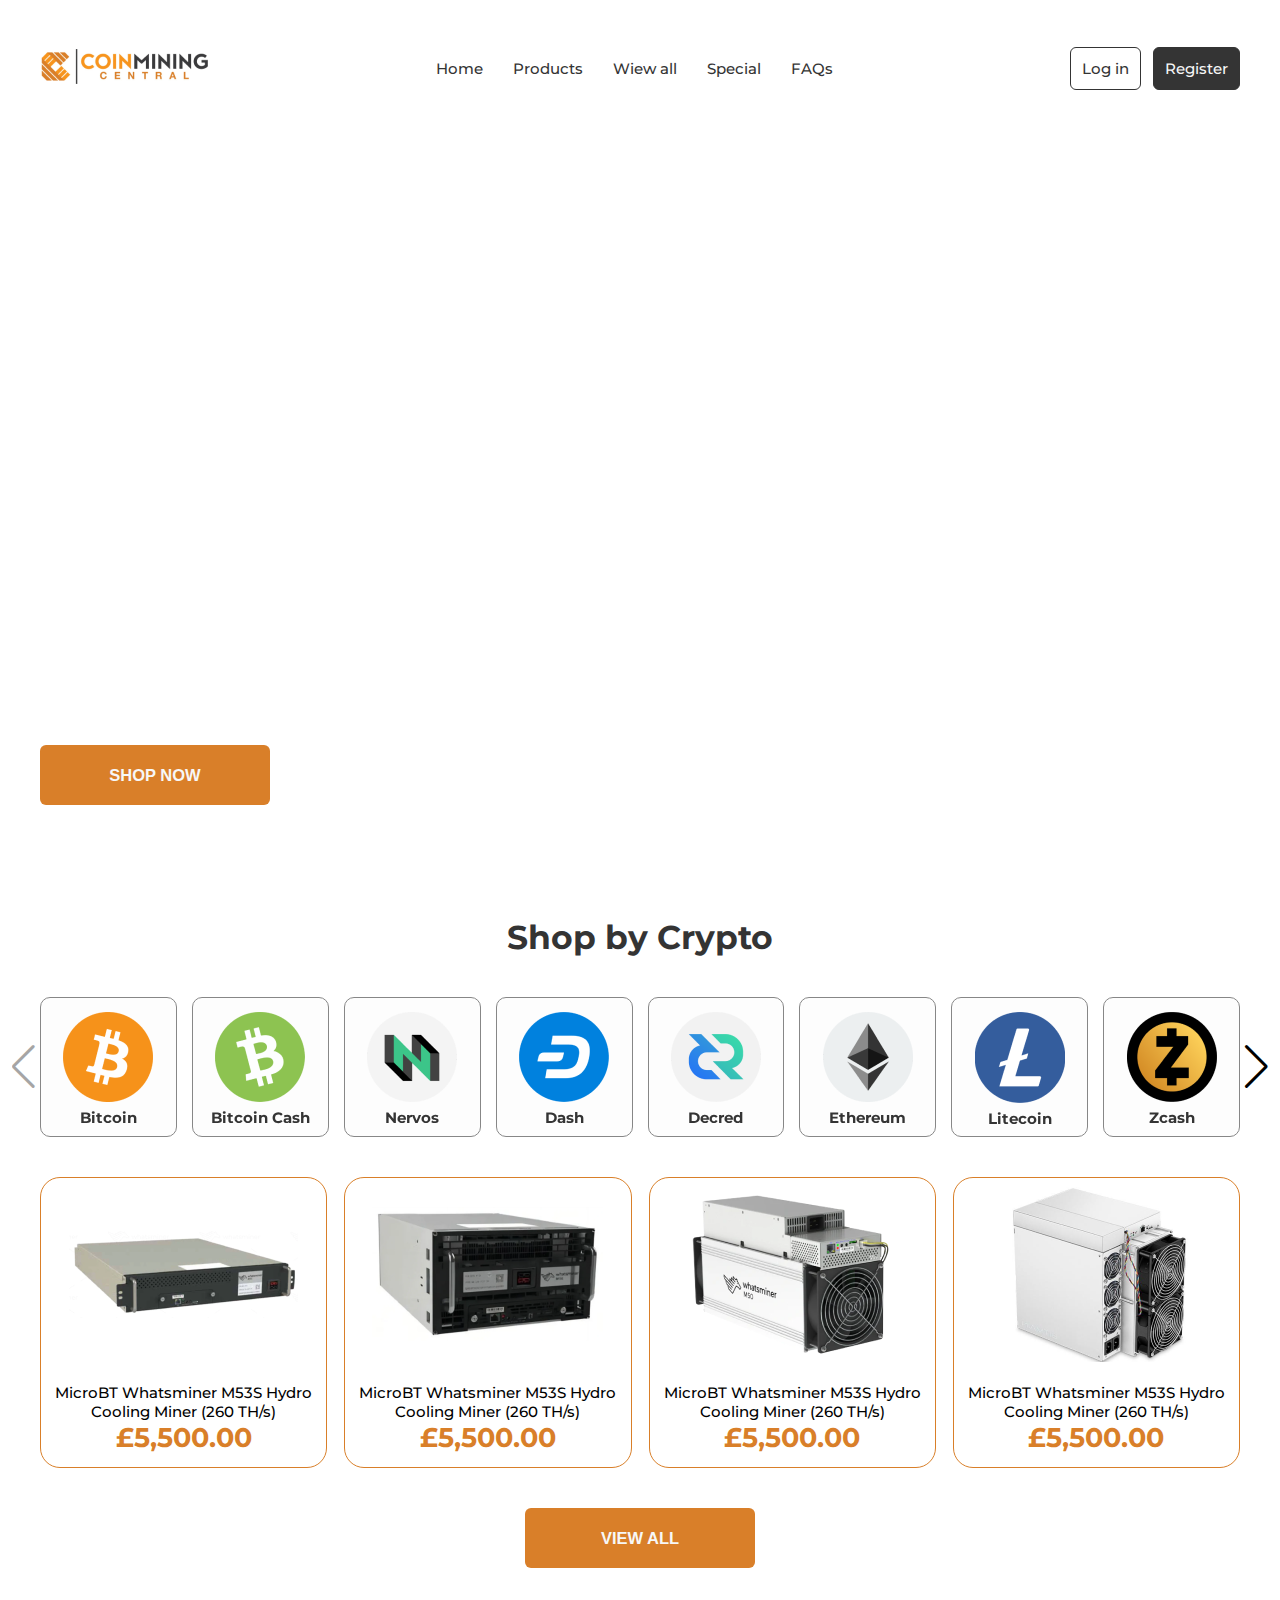
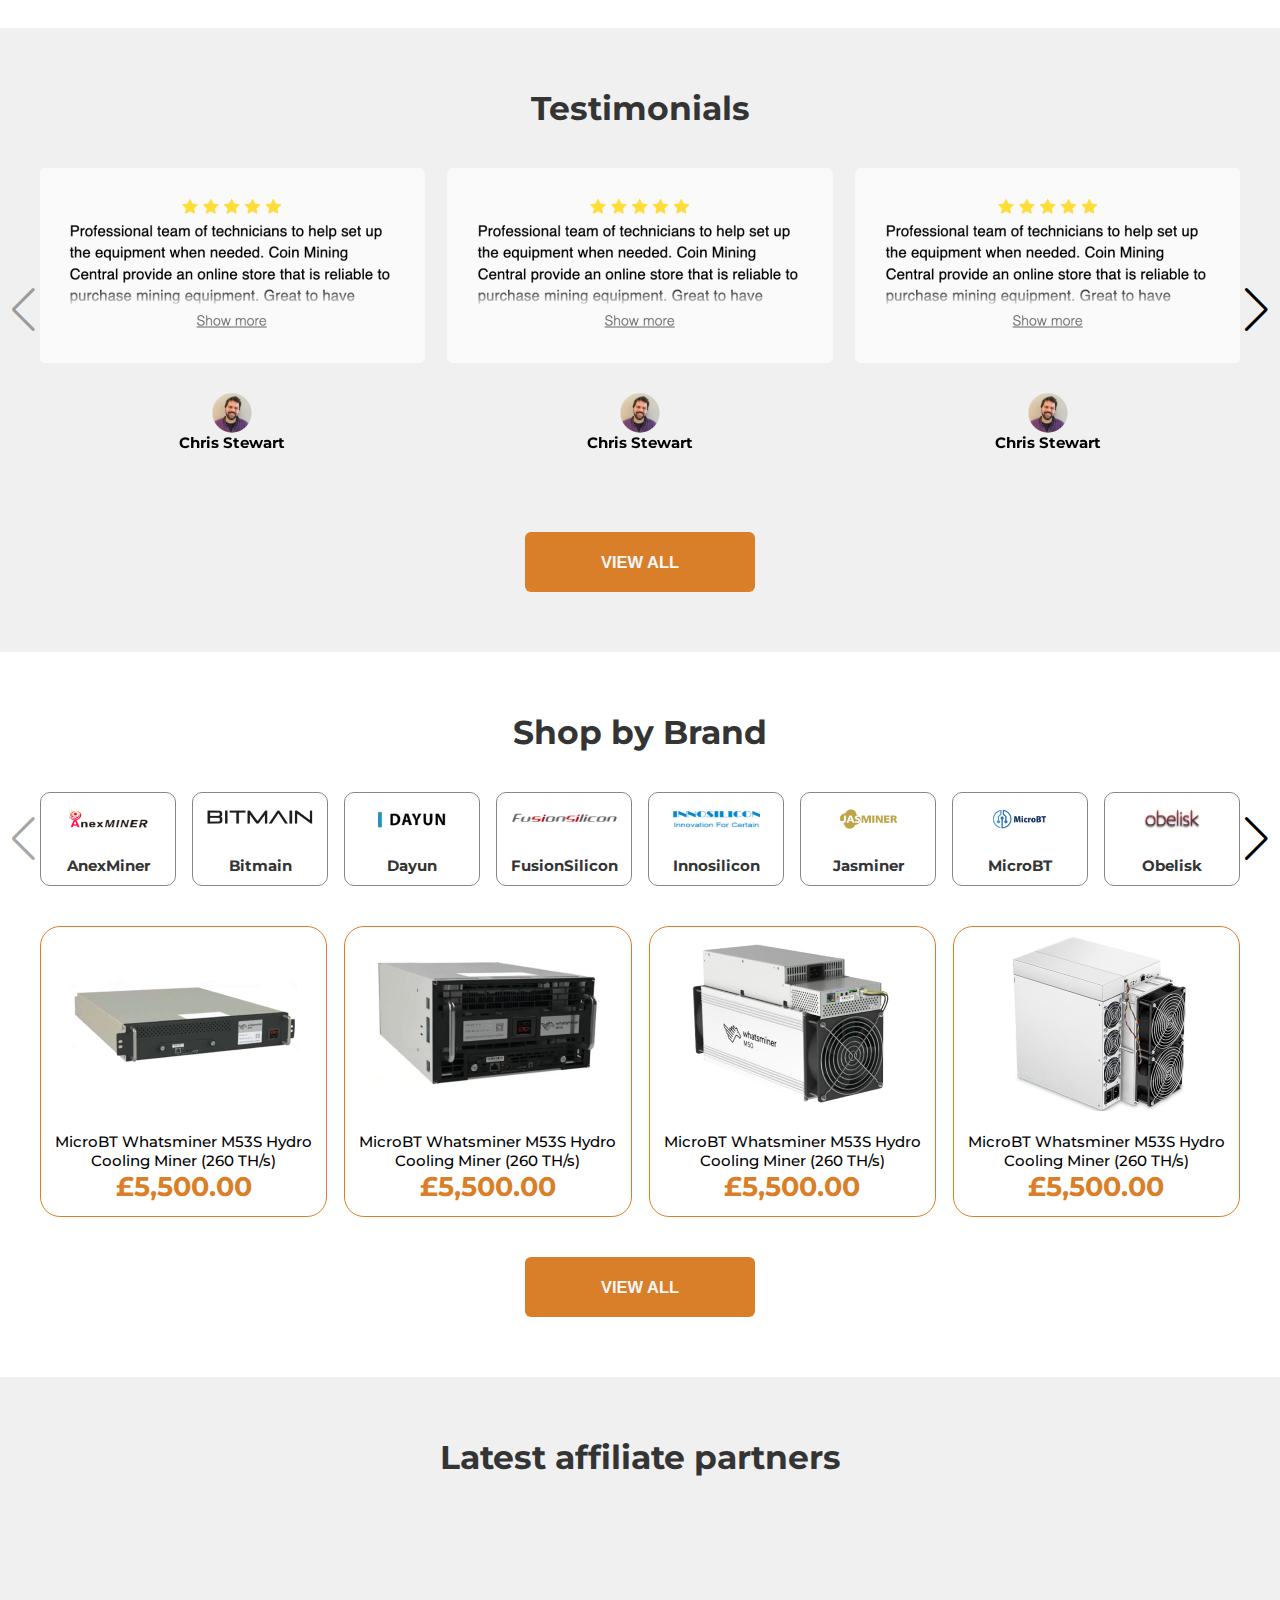
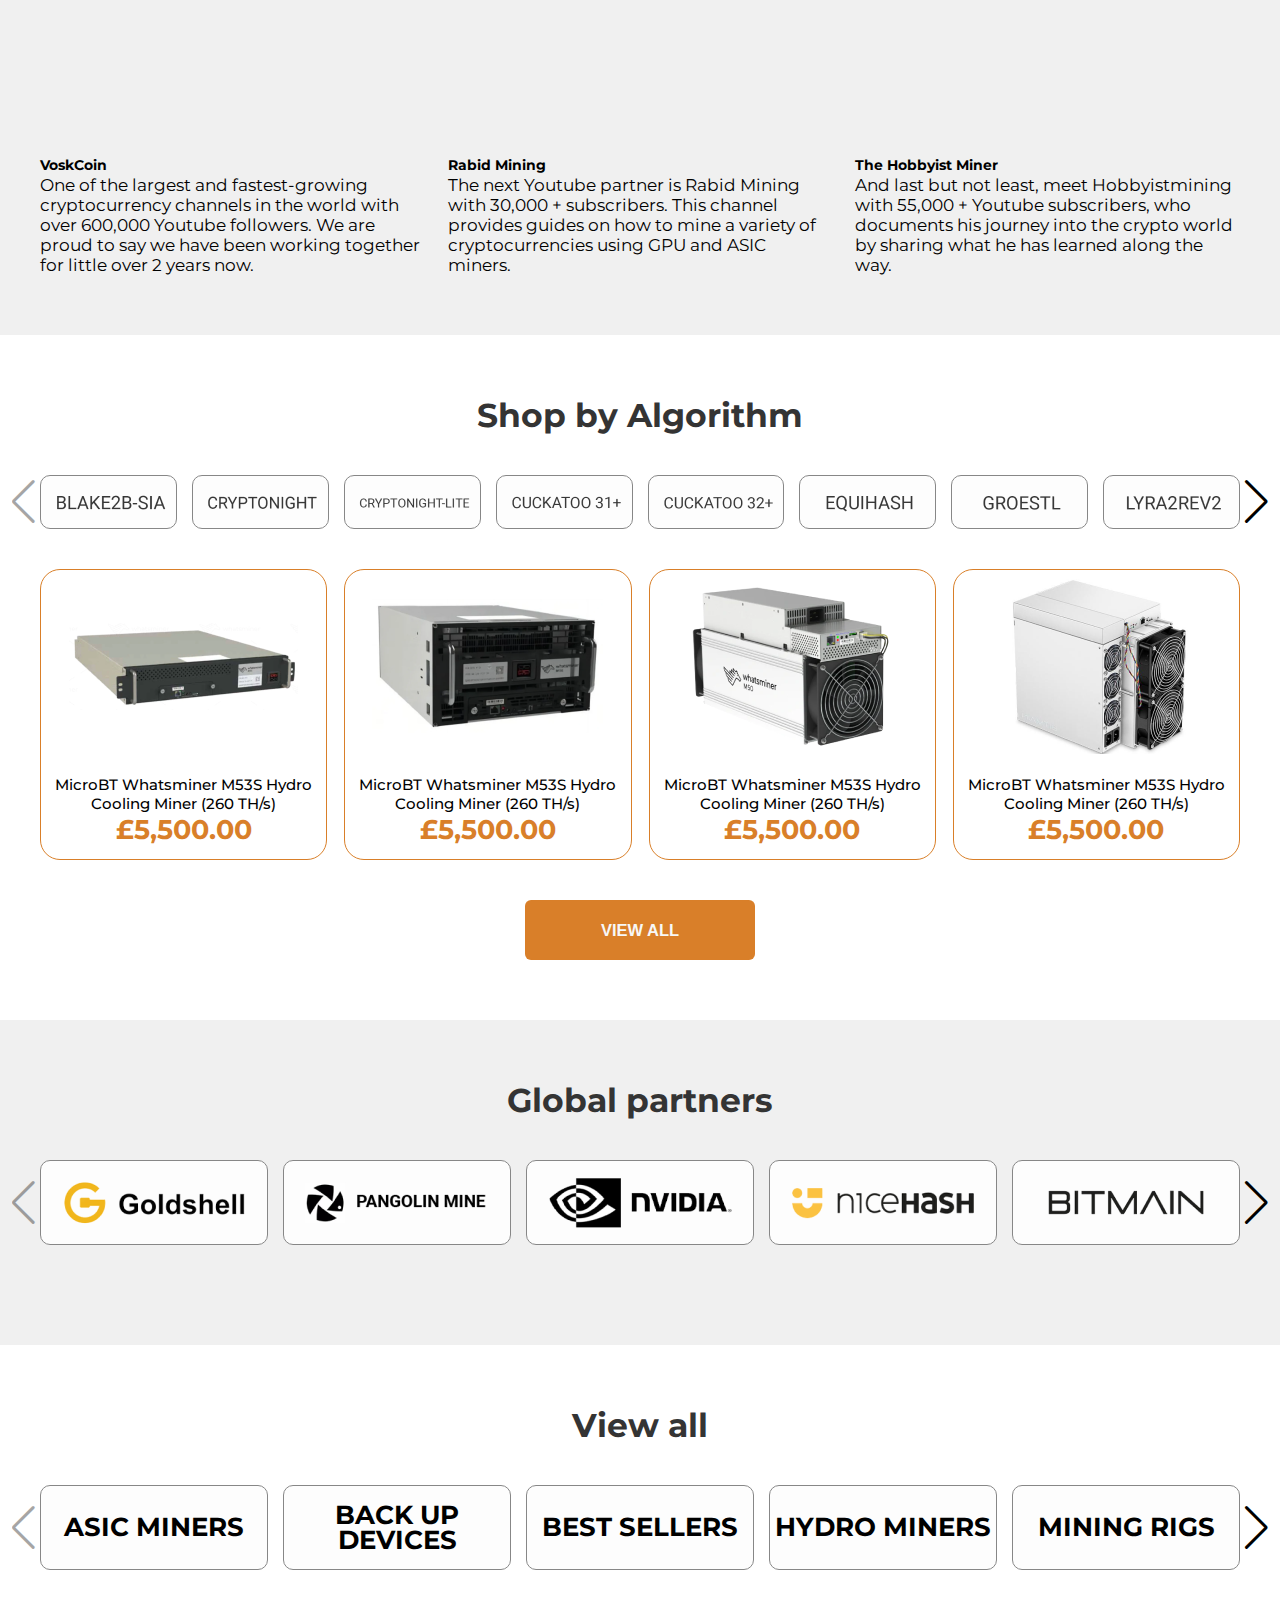
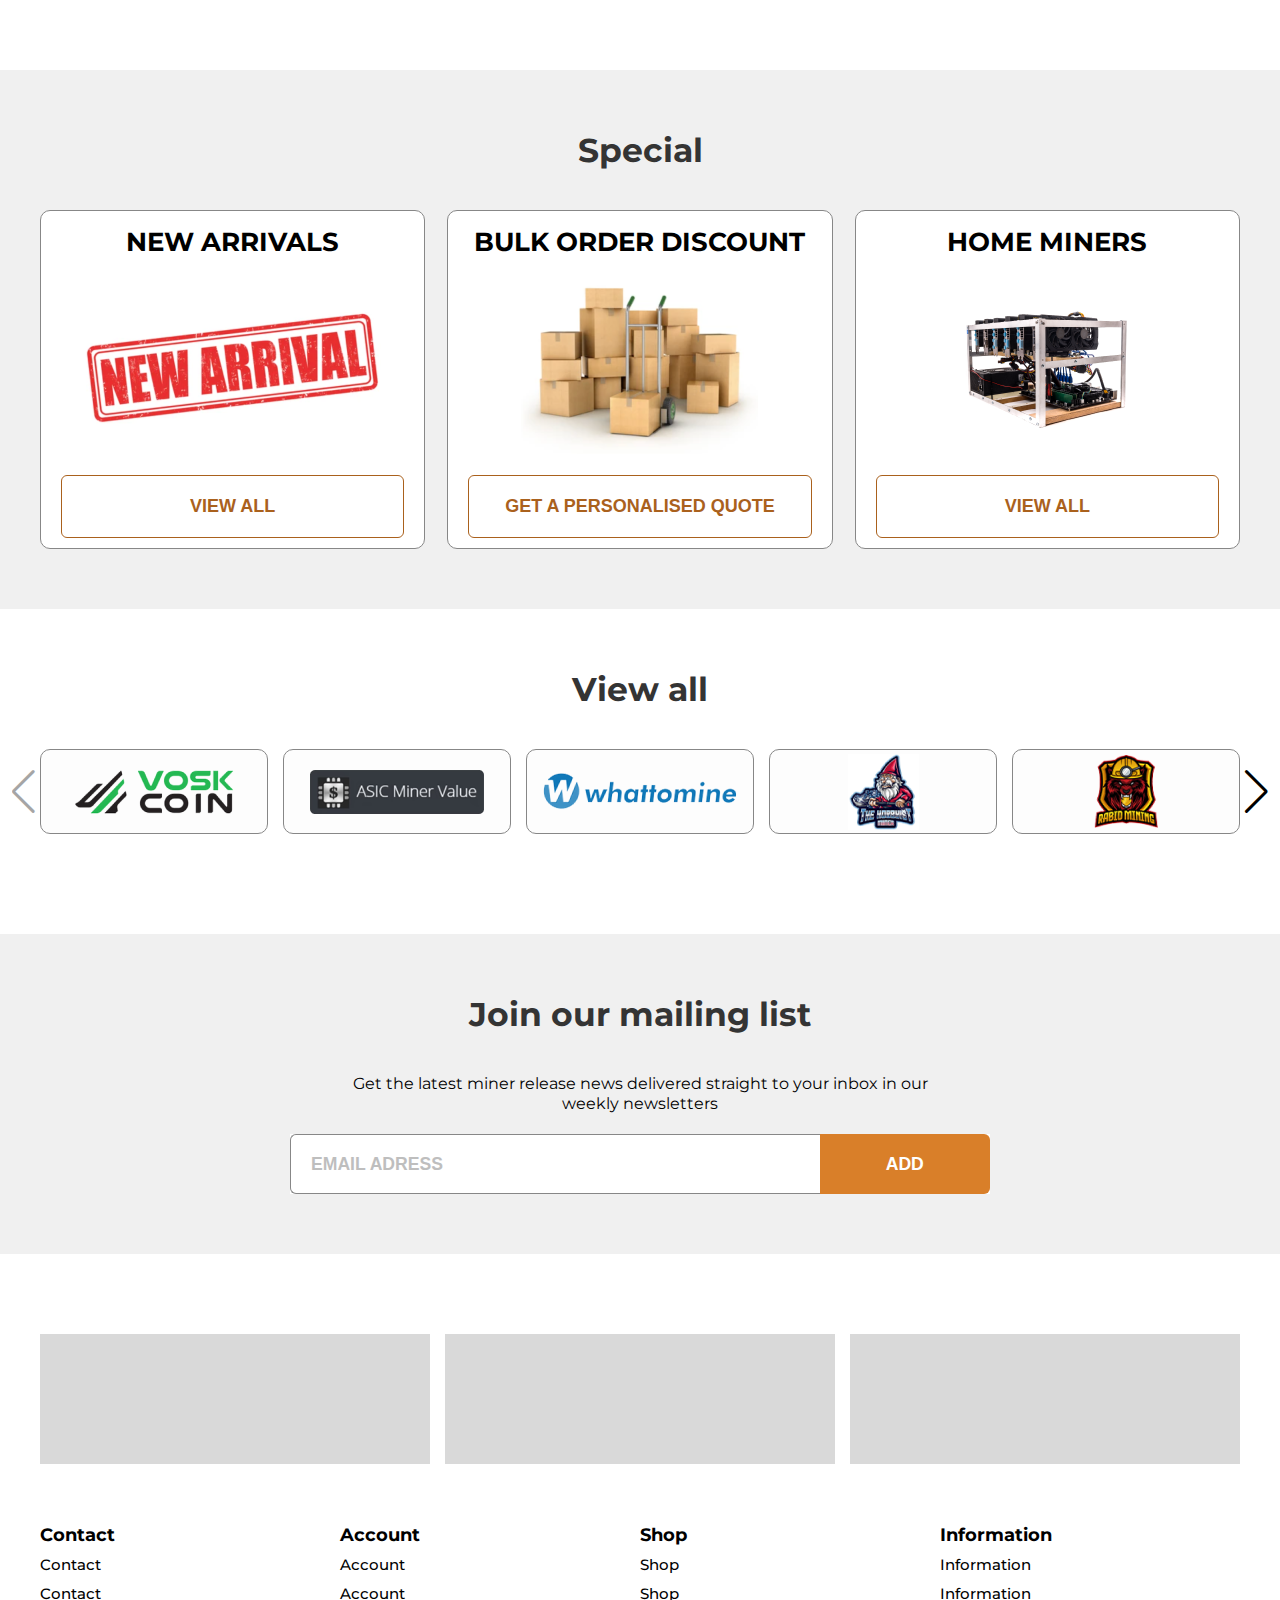
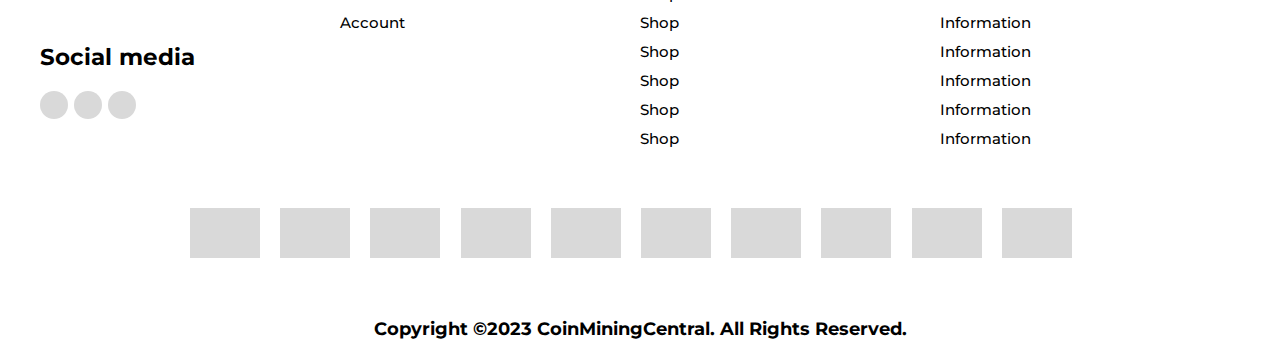
<file: index.html>
<!DOCTYPE html>
<html lang="en">
  <head>
    <meta charset="UTF-8" />
    <meta name="viewport" content="width=device-width, initial-scale=1.0" />
    <link rel="stylesheet" href="style.css" />
    <link rel="preconnect" href="https://fonts.googleapis.com" />
    <link rel="preconnect" href="https://fonts.gstatic.com" crossorigin />
    <link
      href="https://fonts.googleapis.com/css2?family=Montserrat:ital,wght@0,100;0,200;0,300;0,400;0,500;0,600;0,700;0,800;0,900;1,100;1,200;1,300;1,400;1,500;1,600;1,700;1,800;1,900&display=swap"
      rel="stylesheet"
    />

    <link
      rel="stylesheet"
      href="https://cdn.jsdelivr.net/npm/swiper@11/swiper-bundle.min.css"
    />

    <title>CRips</title>
  </head>
  <body>
    <header class="container-lg header">
      <nav class="navigation">
        <div class="nav-logo">
          <img src="image/logo-cmc 1.png" alt="" />
        </div>
        <ul class="nav-list">
          <li class="nav-item">
            <a href="" class="nav-link">Home</a>
          </li>
          <li class="nav-item">
            <a href="" class="nav-link">Products</a>
          </li>
          <li class="nav-item">
            <a href="" class="nav-link">Wiew all</a>
          </li>
          <li class="nav-item">
            <a href="" class="nav-link">Special</a>
          </li>
          <li class="nav-item">
            <a href="" class="nav-link">FAQs</a>
          </li>
        </ul>

        <div class="nav-buttons">
          <div class="nav-icon"></div>
          <a href="#" type="button" class="login-button">Log in</a>
          <a href="#" class="register-button">Register</a>
        </div>
      </nav>

      <button class="btn" type="button">SHOP NOW</button>
    </header>

    <section class="Crypto section">
      <h2 class="shop-heading">Shop by Crypto</h2>
      <div class="container-box">
        <div class="swiper Coin-slide" id="Swiper-coin">
          <div class="swiper-wrapper">
            <div class="swiper-slide box-border coin-card">
              <!-- 1 -->
              <figure>
                <img src="image/Bitcoin.png" alt="" />
                <figcaption>
                  <h4>Bitcoin</h4>
                </figcaption>
              </figure>
            </div>
            <!-- 2 -->
            <div class="swiper-slide coin-card box-border">
              <figure>
                <img src="image/BitcoinCash.png" alt="" />
                <figcaption>
                  <h4>Bitcoin Cash</h4>
                </figcaption>
              </figure>
            </div>
            <!-- 3  -->
            <div class="swiper-slide coin-card box-border">
              <figure>
                <img src="image/CKB.png" alt="" />
                <figcaption>
                  <h4>Nervos</h4>
                </figcaption>
              </figure>
            </div>
            <!-- 4 -->
            <div class="swiper-slide coin-card box-border">
              <figure>
                <img src="image/Dash.png" alt="" />
                <figcaption>
                  <h4>Dash</h4>
                </figcaption>
              </figure>
            </div>
            <!-- 5 -->
            <div class="swiper-slide coin-card box-border">
              <figure>
                <img src="image/Decred.png" alt="" />
                <figcaption>
                  <h4>Decred</h4>
                </figcaption>
              </figure>
            </div>

            <!-- 6 -->
            <div class="swiper-slide coin-card box-border">
              <figure>
                <img src="image/Ethereum.png" alt="" />
                <figcaption>
                  <h4>Ethereum</h4>
                </figcaption>
              </figure>
            </div>
            <!-- 7 -->
            <div class="swiper-slide coin-card box-border">
              <figure>
                <img src="image/Litecoin.png" alt="" />
                <figcaption>
                  <h4>Litecoin</h4>
                </figcaption>
              </figure>
            </div>
            <!-- 8 -->
            <div class="swiper-slide coin-card box-border">
              <figure>
                <img src="image/Zcash.png" alt="" />
                <figcaption>
                  <h4>Zcash</h4>
                </figcaption>
              </figure>
            </div>

            <!-- 9 -->
            <div class="swiper-slide coin-card box-border">
              <figure>
                <img src="image/Decred.png" alt="" />
                <figcaption>
                  <h4>Decred</h4>
                </figcaption>
              </figure>
            </div>

            <!-- 10 -->

            <div class="swiper-slide coin-card box-border">
              <figure>
                <img src="image/Bitcoin.png" alt="" />
                <figcaption>
                  <h4>Bitcoin</h4>
                </figcaption>
              </figure>
            </div>

            <!-- 11 -->
            <div class="swiper-slide coin-card box-border">
              <figure>
                <img src="image/Decred.png" alt="" />
                <figcaption>
                  <h4>Decred</h4>
                </figcaption>
              </figure>
            </div>
          </div>
        </div>

        <div class="swiper-button-next"></div>
        <div class="swiper-button-prev"></div>
      </div>
      <div class="container-lg shop-cards">
        <figure class="shop-card">
          <div class="shop-img">
            <img src="image/sh1.png" alt="" />
          </div>

          <figcaption class="shop-detail">
            <p>MicroBT Whatsminer M53S Hydro Cooling Miner (260 TH/s)</p>

            <h2>£5,500.00</h2>
          </figcaption>
        </figure>

        <figure class="shop-card">
          <div class="shop-img">
            <img src="image/sh2.png" alt="" />
          </div>

          <figcaption class="shop-detail">
            <p>MicroBT Whatsminer M53S Hydro Cooling Miner (260 TH/s)</p>

            <h2>£5,500.00</h2>
          </figcaption>
        </figure>
        <figure class="shop-card">
          <div class="shop-img">
            <img src="image/sh3.png" alt="" />
          </div>

          <figcaption class="shop-detail">
            <p>MicroBT Whatsminer M53S Hydro Cooling Miner (260 TH/s)</p>

            <h2>£5,500.00</h2>
          </figcaption>
        </figure>

        <figure class="shop-card">
          <div class="shop-img">
            <img src="image/sh4.png" alt="" />
          </div>

          <figcaption class="shop-detail">
            <p>MicroBT Whatsminer M53S Hydro Cooling Miner (260 TH/s)</p>

            <h2>£5,500.00</h2>
          </figcaption>
        </figure>
      </div>

      <button class="btn inSection" type="button">VIEW ALL</button>
      <!-- 2 -->
    </section>

    <section class="Testimonials section">
      <h2 class="shop-heading">Testimonials</h2>
      <div class="container-box">
        <div class="swiper Testimonials-slide" id="Swiper-2">
          <div class="swiper-wrapper">
            <div class="swiper-slide">
              <figure>
                <img src="image/comment-card1.png" alt="" />
                <figcaption>
                  <img src="image/Comment-profile1.png" alt="" />
                  <h4>Chris Stewart</h4>
                </figcaption>
              </figure>
            </div>
            <div class="swiper-slide">
              <figure>
                <img src="image/comment-card1.png" alt="" />
                <figcaption>
                  <img src="image/Comment-profile1.png" alt="" />
                  <h4>Chris Stewart</h4>
                </figcaption>
              </figure>
            </div>

            <div class="swiper-slide">
              <figure>
                <img src="image/comment-card1.png" alt="" />
                <figcaption>
                  <img src="image/Comment-profile1.png" alt="" />
                  <h4>Chris Stewart</h4>
                </figcaption>
              </figure>
            </div>
            <div class="swiper-slide">
              <figure>
                <img src="image/comment-card1.png" alt="" />
                <figcaption>
                  <img src="image/Comment-profile1.png" alt="" />
                  <h4>Chris Stewart</h4>
                </figcaption>
              </figure>
            </div>
            <div class="swiper-slide">
              <figure>
                <img src="image/comment-card1.png" alt="" />
                <figcaption>
                  <img src="image/Comment-profile1.png" alt="" />
                  <h4>Chris Stewart</h4>
                </figcaption>
              </figure>
            </div>
          </div>
        </div>

        <div id="sw2-next" class="swiper-button-next"></div>
        <div class="swiper-button-prev"></div>
      </div>
      <button class="btn inSection" type="button">VIEW ALL</button>
    </section>

    <section class="Brand section">
      <h2 class="shop-heading">Shop by Brand</h2>

      <div class="container-box">
        <div class="swiper shopSwiper" id="shopSwiper">
          <div class="swiper-wrapper">
            <div class="swiper-slide ">
              <figure class="box-border">
                <img src="image/anex.png" alt="" />
                <figcaption>
                  <h4>AnexMiner</h4>
                </figcaption>
              </figure>
            </div>
            <div class="swiper-slide">
              <figure class="box-border">
                <img src="image/Bitmain 1.png" alt="" />
                <figcaption>
                  <h4>Bitmain</h4>
                </figcaption>
              </figure>
            </div>
            <div class="swiper-slide">
              <figure class="box-border">
                <img src="image/dayun.png" alt="" />
                <figcaption>
                  <h4>Dayun</h4>
                </figcaption>
              </figure>
            </div>
            <div class="swiper-slide">
              <figure class="box-border">
                <img src="image/fusion.png" alt="" />
                <figcaption>
                  <h4>FusionSilicon</h4>
                </figcaption>
              </figure>
            </div>
            <div class="swiper-slide">
              <figure class="box-border">
                <img src="image/inno.png" alt="" />
                <figcaption>
                  <h4>Innosilicon</h4>
                </figcaption>
              </figure >
            </div>
            <div class="swiper-slide">
              <figure class="box-border">
                <img src="image/jas.png" alt="" />
                <figcaption>
                  <h4>Jasminer</h4>
                </figcaption>
              </figure>
            </div>
            <div class="swiper-slide">
              <figure class="box-border">
                <img src="image/microBT.png" alt="" />
                <figcaption>
                  <h4>MicroBT</h4>
                </figcaption>
              </figure>
            </div>
            <div class="swiper-slide">
              <figure class="box-border">
                <img src="image/obelisk.png" alt="" />
                <figcaption>
                  <h4>Obelisk</h4>
                </figcaption>
              </figure class="box-border">
            </div>
            <div class="swiper-slide">
              <figure class="box-border">
                <img src="image/obelisk.png" alt="" />
                <figcaption>
                  <h4>Obelisk</h4>
                </figcaption>
              </figure>
            </div>
          </div>
        </div>

        <div class="swiper-button-next"></div>
        <div class="swiper-button-prev"></div>
      </div>
      <div class="container-lg shop-cards">
        <figure class="shop-card">
          <div class="shop-img">
            <img src="image/sh1.png" alt="" />
          </div>

          <figcaption class="shop-detail">
            <p>MicroBT Whatsminer M53S Hydro Cooling Miner (260 TH/s)</p>

            <h2>£5,500.00</h2>
          </figcaption>
        </figure>

        <figure class="shop-card">
          <div class="shop-img">
            <img src="image/sh2.png" alt="" />
          </div>

          <figcaption class="shop-detail">
            <p>MicroBT Whatsminer M53S Hydro Cooling Miner (260 TH/s)</p>

            <h2>£5,500.00</h2>
          </figcaption>
        </figure>
        <figure class="shop-card">
          <div class="shop-img">
            <img src="image/sh3.png" alt="" />
          </div>

          <figcaption class="shop-detail">
            <p>MicroBT Whatsminer M53S Hydro Cooling Miner (260 TH/s)</p>

            <h2>£5,500.00</h2>
          </figcaption>
        </figure>

        <figure class="shop-card">
          <div class="shop-img">
            <img src="image/sh4.png" alt="" />
          </div>

          <figcaption class="shop-detail">
            <p>MicroBT Whatsminer M53S Hydro Cooling Miner (260 TH/s)</p>

            <h2>£5,500.00</h2>
          </figcaption>
        </figure>
      </div>

      <button class="btn inSection" type="button">VIEW ALL</button>
    </section>

    <section class="affiliate section">
      <h2 class="shop-heading">Latest affiliate partners</h2>
      <div class="container-lg">
        <div class="affiliate-cards">
          <!-- card 1 -->

          <div class="affiliate-card">
            <div class="card-video">
              <iframe
                src="https://www.youtube.com/embed/oUnM5k5BVZk?si=kWPh6muqpsj7hh6v"
                title="YouTube video player"
                frameborder="0"
                allow="accelerometer; autoplay; clipboard-write; encrypted-media; gyroscope; picture-in-picture; web-share"
                allowfullscreen
              ></iframe>
            </div>

            <div class="card-detail">
              <h5 class="card-name">VoskCoin</h5>
              <p class="card-text">
                One of the largest and fastest-growing cryptocurrency channels
                in the world with over 600,000 Youtube followers. We are proud
                to say we have been working together for little over 2 years
                now.
              </p>
            </div>
          </div>

          <!-- card 2 -->

          <div class="affiliate-card">
            <div class="card-video">
              <iframe
                src="https://www.youtube.com/embed/ILkxcUFbsb4?si=MOcfMKNmcr8En691"
                title="YouTube video player"
                frameborder="0"
                allow="accelerometer; autoplay; clipboard-write; encrypted-media; gyroscope; picture-in-picture; web-share"
                allowfullscreen
              ></iframe>
            </div>

            <div class="card-detail">
              <h5 class="card-name">Rabid Mining</h5>
              <p class="card-text">
                The next Youtube partner is Rabid Mining with 30,000 +
                subscribers. This channel provides guides on how to mine a
                variety of cryptocurrencies using GPU and ASIC miners.
              </p>
            </div>
          </div>

          <!-- card 3 -->

          <div class="affiliate-card">
            <div class="card-video">
              <iframe
                src="https://www.youtube.com/embed/l7_Yvn_giiU?si=IcQF5Aoa-Rbyqpqf"
                title="YouTube video player"
                frameborder="0"
                allow="accelerometer; autoplay; clipboard-write; encrypted-media; gyroscope; picture-in-picture; web-share"
                allowfullscreen
              ></iframe>
            </div>

            <div class="card-detail">
              <h5 class="card-name">The Hobbyist Miner</h5>
              <p class="card-text">
                And last but not least, meet Hobbyistmining with 55,000 +
                Youtube subscribers, who documents his journey into the crypto
                world by sharing what he has learned along the way.
              </p>
            </div>
          </div>
        </div>
      </div>
    </section>

    <section class="alghoritm section">
      <h2 class="shop-heading">Shop by Algorithm</h2>

      <div class="container-box">
        <div class="swiper Alghoritm-slide" id="Alghoritm-slide">
 
            <!-- 1 -->
            <div class="swiper-wrapper">
            <div class="swiper-slide alghoritm-slide-box box-border">
              <img src="image/1.png" alt="" />
            </div>

            <!-- 2 -->

            <div class="swiper-slide alghoritm-slide-box box-border">
                <img src="image/2.png" alt="" />
              </div>

              <!-- 3 -->
              <div class="swiper-slide alghoritm-slide-box box-border">
                <img src="image/3.png" alt="" />
              </div>

              <!-- 4 -->

              <div class="swiper-slide alghoritm-slide-box box-border">
                <img src="image/4.png" alt="" />
              </div>
              <!-- 5 -->
              <div class="swiper-slide alghoritm-slide-box box-border">
                <img src="image/5.png" alt="" />
              </div>

              <!-- 6 -->
              <div class="swiper-slide alghoritm-slide-box box-border">
                <img src="image/6.png" alt="" />
              </div>

              <!-- 7 -->


              <div class="swiper-slide alghoritm-slide-box box-border">
                <img src="image/7.png" alt="" />
              </div>


              <!-- 8 -->
              <div class="swiper-slide alghoritm-slide-box box-border">
                <img src="image/8.png" alt="" />
              </div>

              <!-- 9 -->

              <div class="swiper-slide alghoritm-slide-box box-border">
                <img src="image/1.png" alt="" />
              </div>
          </div>
        </div>
        <div class="swiper-button-next"></div>
        <div class="swiper-button-prev"></div>


        



      </div>


      <div class="container-lg shop-cards">


        <!-- 1 -->
        <figure class="shop-card">
          <div class="shop-img">
            <img src="image/sh1.png" alt="" />
          </div>

          <figcaption class="shop-detail">
            <p>MicroBT Whatsminer M53S Hydro Cooling Miner (260 TH/s)</p>

            <h2>£5,500.00</h2>
          </figcaption>
        </figure>
            <!-- 2 -->
        <figure class="shop-card">
          <div class="shop-img">
            <img src="image/sh2.png" alt="" />
          </div>

          <figcaption class="shop-detail">
            <p>MicroBT Whatsminer M53S Hydro Cooling Miner (260 TH/s)</p>

            <h2>£5,500.00</h2>
          </figcaption>
        </figure>


        <!-- 3 -->
        <figure class="shop-card">
          <div class="shop-img">
            <img src="image/sh3.png" alt="" />
          </div>

          <figcaption class="shop-detail">
            <p>MicroBT Whatsminer M53S Hydro Cooling Miner (260 TH/s)</p>

            <h2>£5,500.00</h2>
          </figcaption>
        </figure>
        
        <!-- 4 -->
        <figure class="shop-card">
          <div class="shop-img">
            <img src="image/sh4.png" alt="" />
          </div>

          <figcaption class="shop-detail">
            <p>MicroBT Whatsminer M53S Hydro Cooling Miner (260 TH/s)</p>

            <h2>£5,500.00</h2>
          </figcaption>
        </figure>
      </div>

      <button class="btn inSection" type="button">VIEW ALL</button>
    </section>

            <!-- global Section -->

            <section class="global section">
                <h2 class="shop-heading">Global partners</h2>
           <div class="container-box">

            <div class="swiper Global-slide" id="Global-slide">
 
                <!-- 1 -->
                <div class="swiper-wrapper">
                <div class="swiper-slide box-border same-brand-box">
                  <img src="image/shell.png" alt="" />
                </div>
    
                <!-- 2 -->
    
                <div class="swiper-slide box-border same-brand-box">
                    <img src="image/PANGOLIN.png" alt="" />
                  </div>
    
                  <!-- 3 -->
                  <div class="swiper-slide box-border same-brand-box">
                    <img src="image/nvidia.png" alt="" />
                  </div>
    
                  <!-- 4 -->
    
                  <div class="swiper-slide box-border same-brand-box">
                    <img src="image/hash.png" alt="" />
                  </div>
                  <!-- 5 -->
                  <div class="swiper-slide box-border same-brand-box">
                    <img src="image/bitmainpartner.png" alt="" />
                  </div>
    
                  <!-- 6 -->
                  <div class="swiper-slide box-border same-brand-box">
                    <img src="image/shell.png" alt="" />
                  </div>
    
             
              </div>
            </div>
            <div class="swiper-button-next"></div>
            <div class="swiper-button-prev"></div>

           </div>

            </section>

                <section class="View-all section">


       <h2 class="shop-heading">View all</h2>
           <div class="container-box">

            <div class="swiper Viev-all-alide" id="View-all-slide">
 
                <!-- 1 -->
                <div class="swiper-wrapper">
                <div class="swiper-slide box-border same-brand-box">
                 <h2>ASIC MINERS</h2>
                </div>
    
                <!-- 2 -->
    
                <div class="swiper-slide box-border same-brand-box">
                    <h2>BACK UP DEVICES</h2>
                  </div>
    
                  <!-- 3 -->
                  <div class="swiper-slide box-border same-brand-box">
                 <h2>BEST SELLERS</h2>
                  </div>
    
                  <!-- 4 -->
    
                  <div class="swiper-slide box-border same-brand-box">
                  <h2>HYDRO MINERS</h2>
                  </div>
                  <!-- 5 -->
                  <div class="swiper-slide box-border same-brand-box">
                    <h2>MINING RIGS</h2>
                  </div>
    
                  <!-- 6 -->
                  <div class="swiper-slide box-border same-brand-box">
                    <img src="image/shell.png" alt="" />
                  </div>
    
             
              </div>
            </div>
            <div class="swiper-button-next"></div>
            <div class="swiper-button-prev"></div>

           </div>


                </section>


                <section class="Special section">
                 <h2 class="shop-heading">Special</h2>
                    <div class="container-lg">

                        <div class="special-cards">
                            <!-- Card 1     -->
                            
                            <div class="special-card">
                                <h2 class="special-card-header">NEW ARRIVALS</h2>
                                <img src="image/newArrival.png" alt="">

                                <button class="special-button">VIEW ALL</button>
                            </div>


                            <!-- card 2 -->

                            <div class="special-card">
                                <h2 class="special-card-header">BULK ORDER DISCOUNT</h2>
                                <img src="image/bulk.png" alt="">

                                <button class="special-button">GET A PERSONALISED QUOTE</button>
                            </div>


                            <!-- card 3 -->

                            <div class="special-card">
                                <h2 class="special-card-header">HOME MINERS</h2>
                                <img src="image/home 1.png" alt="">

                                <button class="special-button">VIEW ALL</button>
                            </div>
                        </div>

                    </div>


                </section>


                <!-- Partners Section -->
                <section class="Partners section">


                  <h2 class="shop-heading">View all</h2>
                      <div class="container-box">
           
                       <div class="swiper Viev-all-alide" id="Partners">
            
                           <!-- 1 -->
                           <div class="swiper-wrapper">
                           <div class="swiper-slide box-border same-brand-box">
                            <img src="image/p1.png" alt="">
                           </div>
               
                           <!-- 2 -->
               
                           <div class="swiper-slide box-border same-brand-box">
                              <img src="image/p2.png" alt="">
                             </div>
               
                             <!-- 3 -->
                             <div class="swiper-slide box-border same-brand-box">
                           <img src="image/p3.png" alt="">
                             </div>
               
                             <!-- 4 -->
               
                             <div class="swiper-slide box-border same-brand-box">
                             <img src="image/p4.png" alt="">
                             </div>
                             <!-- 5 -->
                             <div class="swiper-slide box-border same-brand-box">
                              <img src="image/p5.png" alt="">
                             </div>
               
                             <!-- 6 -->
                             <div class="swiper-slide box-border same-brand-box">
                               <img src="image/shell.png" alt="" />
                             </div>
               
                        
                         </div>
                       </div>
                       <div class="swiper-button-next"></div>
                       <div class="swiper-button-prev"></div>
           
                      </div>
           
           
                           </section>


                           <!-- form Section  -->     
      <section class="Form section" >
        <div class="container-lg">
          <div class="form-container">
            <h2 class="shop-heading">Join our mailing list</h2>
           
            <form action="" >

              <p class="form-info">Get the latest miner release news delivered straight to your inbox in our <br> <span>weekly newsletters</span></p>
              <label for="search">
                 <input type="search" placeholder="EMAIL ADRESS" id="search">
                 <button type="button">ADD</button>
            </label>

            </form>

          </div>
        </div>




    </section>

    <footer class="footer">

        <div class="container-lg">

          <div class="footer-box">
            <div class="footer-top">
              <div class="footer-top-card"> </div>
              <div class="footer-top-card"> </div>
              <div class="footer-top-card"> </div>

            </div>
            <!-- column 1 -->
            <div class="footer-menu-box">
              <div class="footer-menu-card">
                <h3 class="footer-meu-header">Contact</h3>

                <ul>
                  <li>
                    <a href="">Contact</a>
                  </li>
                  
                  <li>
                    <a href="">Contact</a>
                  </li>
                </ul>

                  <div class="footer-social-box">
                    <h2 class="Social-header">Social media</h2>
                    <div class="social-box">
                      <div class="social"></div>
                      <div class="social"></div>
                      <div class="social"></div>
                    </div>
                  </div>
              </div>
              
              <!-- column 2 -->
              <div class="footer-menu-card">
                <h3 class="footer-meu-header">Account</h3>

                <ul>
                  <li>
                    <a href="">Account</a>
                  </li>
                  
                  <li>
                    <a href="">Account</a>
                  </li>
                  <li>
                    <a href="">Account</a>
                  </li>
                </ul>

                 
              </div>



              <!-- column 3 -->


              <div class="footer-menu-card">
                <h3 class="footer-meu-header">Shop</h3>

                <ul>
                  <li>
                    <a href="">Shop</a>
                  </li>
                  
                  <li>
                    <a href="">Shop</a>
                  </li>
                  <li>
                    <a href="">Shop</a>
                  </li>
                  <li>
                    <a href="">Shop</a>
                  </li>
                  <li>
                    <a href="">Shop</a>
                  </li>
                  <li>
                    <a href="">Shop</a>
                  </li>
                  <li>
                    <a href="">Shop</a>
                  </li>
                </ul>

                 
              </div>


              <!-- column 4 -->

              <div class="footer-menu-card">
                <h3 class="footer-meu-header">Information</h3>

                <ul>
                  <li>
                    <a href="">Information</a>
                  </li>
                  
                  <li>
                    <a href="">Information</a>
                  </li>
                  <li>
                    <a href="">Information</a>
                  </li>
                  <li>
                    <a href="">Information</a>
                  </li>
                  <li>
                    <a href="">Information</a>
                  </li>
                  <li>
                    <a href="">Information</a>
                  </li>
                  <li>
                    <a href="">Information</a>
                  </li>
                </ul>

                 
              </div>



            </div>


            <div class="footer-bottom">
              <div class="bottom-box"></div>
              <div class="bottom-box"></div>
              <div class="bottom-box"></div>
              <div class="bottom-box"></div>
              <div class="bottom-box"></div>
              <div class="bottom-box"></div>
              <div class="bottom-box"></div>
              <div class="bottom-box"></div>
              <div class="bottom-box"></div>
              <div class="bottom-box"></div>
              

            </div>
                <h3>Copyright ©2023 CoinMiningCentral. All Rights Reserved.</h3>
          </div>

        </div>

    </footer>




    <script src="https://cdn.jsdelivr.net/npm/swiper@11/swiper-bundle.min.js"></script>
    <script>
      var swiper = new Swiper("#Swiper-coin", {
        slidesPerView: 8,
        spaceBetween: 15,
        freeMode: false,

        navigation: {
          nextEl: ".swiper-button-next",
          prevEl: ".swiper-button-prev",
        },

        keyboard: true,
      });

      var swiper = new Swiper("#Swiper-2", {
        slidesPerView: 3,
        spaceBetween: 24,
        freeMode: false,

        navigation: {
          nextEl: ".swiper-button-next",
          prevEl: ".swiper-button-prev",
        },

        keyboard: true,
      });

      var swiper = new Swiper("#shopSwiper", {
        slidesPerView: 8,
        spaceBetween: 16,
        freeMode: false,

        navigation: {
          nextEl: ".swiper-button-next",
          prevEl: ".swiper-button-prev",
        },

        keyboard: true,
      });

      var swiper = new Swiper("#Alghoritm-slide", {
        slidesPerView: 8,
        spaceBetween: 15,
        freeMode: false,

        navigation: {
          nextEl: ".swiper-button-next",
          prevEl: ".swiper-button-prev",
        },

        keyboard: true,
      });

      var swiper = new Swiper("#Global-slide", {
        slidesPerView: 5,
        spaceBetween: 15,
        freeMode: false,

        navigation: {
          nextEl: ".swiper-button-next",
          prevEl: ".swiper-button-prev",
        },

        keyboard: true,
      });
    
      var swiper = new Swiper("#View-all-slide", {
        slidesPerView: 5,
        spaceBetween: 15,
        freeMode: false,

        navigation: {
          nextEl: ".swiper-button-next",
          prevEl: ".swiper-button-prev",
        },

        keyboard: true,
      });


      var swiper = new Swiper("#Partners", {
        slidesPerView: 5,
        spaceBetween: 15,
        freeMode: false,

        navigation: {
          nextEl: ".swiper-button-next",
          prevEl: ".swiper-button-prev",
        },

        keyboard: true,
      });
    </script>
  </body>
</html>
</file>
<file: style.css>
* {
  margin: 0;
  padding: 0;
  box-sizing: border-box;
  outline: none;
  text-decoration: none;
}

body {
  font-family: "Montserrat", sans-serif;
  font-size: 15px;
  font-weight: 500;
  transition: all 0.2s ease-in-out;
}

:root {
  --color-dark-1: #39393B;
  --color-grey: #747474;
  --color-orange-1: #D97F29;
  --color-orange-2: #F7941C;
  --color-white-1: #F7F7F7;
  --color-text: #343434;
}

.section {
  padding: 60px 0px;
  position: relative;
}

.btn {
  height: 60px;
  width: 230px;
  color: var(--color-white-1);
  background-color: var(--color-orange-1);
  font-size: 1.1em;
  font-weight: 700;
  border: none;
  border-radius: 6px;
  cursor: pointer;
  mask-type: var(--color-dark-1);
}

.inSection {
  margin-left: 50%;
  transform: translateX(-50%);
  margin-top: 40px;
}

.shop-heading {
  font-size: 2.2em;
  text-align: center;
  font-weight: 700;
  text-align: center;
  color: var(--color-text);
}

.box-border {
  border-radius: 10px;
  border: 1px solid #878787;
  cursor: pointer;
  background: #FDFDFD;
  transition: all 0.1s ease;
}
.box-border:hover {
  border-radius: 10px;
  border: 3px solid #D97F29;
  background: rgba(217, 127, 41, 0.1);
}

.same-brand-box {
  min-height: 85px;
  display: flex !important;
  justify-content: center;
  align-items: center;
  text-align: center;
}
.same-brand-box h2 {
  font-size: 26px;
  font-weight: 700;
  line-height: 25px;
}

.swiper-slide {
  cursor: pointer;
}

.swiper-button-next,
.swiper-button-prev {
  color: black !important;
}

.container-lg {
  max-width: 1200px;
  margin: 0 auto;
  position: relative;
}

.container-box {
  margin: 40px 0;
  position: relative;
}

.shop-cards {
  margin-top: 30px;
}

.swiper {
  max-width: 1200px;
}

.header {
  height: 90vh;
  position: relative;
}
.header .navigation {
  display: flex;
  justify-content: space-between;
  align-items: center;
  flex-wrap: wrap;
  margin-top: 47px;
}
.header .navigation .nav-logo {
  cursor: pointer;
}
.header .navigation .nav-list {
  display: flex;
  flex-wrap: wrap;
  list-style: none;
  gap: 30px;
}
.header .navigation .nav-list .nav-item .nav-link {
  color: var(--color-text);
  font-weight: 500;
}
.header .navigation .nav-buttons {
  display: flex;
  gap: 12px;
}
.header .navigation .nav-buttons a {
  border-radius: 6px;
  padding: 11px;
  border: 1px solid var(--color-text);
}
.header .navigation .nav-buttons .login-button {
  background-color: white;
  color: var(--color-text);
}
.header .navigation .nav-buttons .register-button {
  background-color: var(--color-text);
  color: #F7F7F7;
}
.header .btn {
  position: absolute;
  bottom: 52px;
}

.Crypto .coin-card {
  height: 140px;
}
.Crypto .coin-card figure {
  padding: 14px 22px;
  display: flex;
  flex-direction: column;
  justify-content: center;
  align-items: center;
  gap: 6px;
  width: 100%;
}
.Crypto .coin-card h4 {
  color: var(--color-text);
  font-weight: 700;
  font-size: 1em;
  text-wrap: nowrap;
}

.shop-cards {
  display: grid;
  grid-template-columns: repeat(4, 1fr);
  -moz-column-gap: 17px;
       column-gap: 17px;
}
.shop-cards .shop-card {
  border: 1px solid var(--color-orange-1);
  display: grid;
  cursor: pointer;
  grid-template-rows: 2fr 1fr;
  height: 291px;
  position: relative;
  border-radius: 20px;
}
.shop-cards .shop-card .shop-img {
  display: flex;
  align-items: center;
  justify-content: center;
}
.shop-cards .shop-card .shop-detail {
  display: flex;
  flex-direction: column;
  justify-content: center;
  align-items: center;
  text-align: center;
}
.shop-cards .shop-card .shop-detail p {
  font-weight: 500;
  color: black;
}
.shop-cards .shop-card .shop-detail h2 {
  font-size: 1.8em;
  color: var(--color-orange-1);
}

.Testimonials {
  background-color: #F0F0F0;
}
.Testimonials .container-box .swiper-wrapper .swiper-slide figure {
  display: flex;
  flex-direction: column;
  align-items: center;
  justify-content: center;
  gap: 30px;
}
.Testimonials .container-box .swiper-wrapper .swiper-slide figure figcaption {
  display: flex;
  align-items: center;
  justify-content: center;
  flex-direction: column;
}

.Brand .shopSwiper .swiper-slide {
  height: 94px;
}
.Brand .shopSwiper .swiper-slide figure {
  width: 100%;
  height: 100%;
  display: grid;
  grid-template-rows: 3fr, 1fr;
  align-items: center;
  justify-content: center;
  background: white;
  padding: 0 11px;
}
.Brand .shopSwiper .swiper-slide figure img {
  margin: 10px auto;
  width: 100%;
  max-height: 20px;
}
.Brand .shopSwiper .swiper-slide figcaption {
  margin-top: auto;
  margin-bottom: 10px;
  text-align: center;
}
.Brand .shopSwiper .swiper-slide figcaption h4 {
  color: #343434;
  font-weight: 700;
}

.affiliate {
  background-color: #F0F0F0;
}
.affiliate .affiliate-cards {
  display: grid;
  grid-template-columns: repeat(3, 1fr);
  -moz-column-gap: 23px;
       column-gap: 23px;
  margin-top: 40px;
}
.affiliate .affiliate-cards .affiliate-card {
  display: flex;
  flex-direction: column;
  gap: 21px;
}
.affiliate .affiliate-cards .affiliate-card .card-video {
  height: 217px;
}
.affiliate .affiliate-cards .affiliate-card .card-video iframe {
  width: 100%;
  height: 100%;
}
.affiliate .affiliate-cards .affiliate-card .card-detail {
  font-size: 1.1em;
  line-height: 20px;
}
.affiliate .affiliate-cards .affiliate-card .card-detail .card-name {
  font-weight: 700;
}
.affiliate .affiliate-cards .affiliate-card .card-detail .card-text {
  font-weight: 400;
}

.alghoritm .alghoritm-slide-box {
  padding: 18px 14px;
  max-height: 54px;
  border-radius: 10px;
}

.global {
  background-color: #F0F0F0;
}

.Special {
  background-color: #F0F0F0;
}
.Special .special-cards {
  display: grid;
  grid-template-columns: repeat(3, 1fr);
  -moz-column-gap: 22px;
       column-gap: 22px;
  margin-top: 40px;
}
.Special .special-cards .special-card {
  background-color: white;
  border-radius: 10px;
  border: 1px solid #878787;
  display: grid;
  grid-template-rows: 1fr 5fr 1fr;
  align-items: center;
  height: 339px;
  padding: 10px 20px;
  justify-items: center;
}
.Special .special-cards .special-card .special-card-header {
  font-size: 26px;
  font-weight: 700;
}
.Special .special-cards .special-card .special-button {
  border-radius: 6px;
  border: 1px solid #AA611D;
  width: 100%;
  padding: 20px 0;
  background-color: white;
  outline: none;
  color: #AA611D;
  font-size: 1.2em;
  font-weight: 700;
  cursor: pointer;
}

.Form {
  background-color: #F0F0F0;
}
.Form .form-container {
  display: flex;
  flex-direction: column;
  justify-content: center;
  align-items: center;
}
.Form .form-container form {
  min-width: 700px;
  margin-top: 40px;
}
.Form .form-container form .form-info {
  color: #000;
  text-align: center;
  font-family: Montserrat;
  font-size: 16px;
  font-style: normal;
  font-weight: 400;
  line-height: 20px;
}
.Form .form-container form label {
  min-height: 60px;
  width: 100%;
  display: flex;
  margin-top: 20px;
  background-color: white;
}
.Form .form-container form label input {
  min-height: 60px;
  height: 100%;
  width: 100%;
  outline: none;
  border: none;
  font-weight: 700;
  font-size: 1.1rem;
  color: black;
  padding: 0 20px;
  border-radius: 6px 0px 0px 6px;
  border-top: 1px solid #878787;
  border-bottom: 1px solid #878787;
  border-left: 1px solid #878787;
  background: #FFF;
}
.Form .form-container form label input::-moz-placeholder {
  color: #bebebe;
}
.Form .form-container form label input::placeholder {
  color: #bebebe;
}
.Form .form-container form label button {
  height: 60px;
  outline: none;
  border: none;
  background-color: #D97F29;
  color: white;
  font-weight: 700;
  font-size: 1.1rem;
  border-radius: 0px 6px 6px 0px;
  cursor: pointer;
  width: 230px;
}

footer {
  padding-top: 80px;
}
footer .footer-box {
  display: flex;
  flex-direction: column;
  justify-content: center;
  gap: 60px;
}
footer .footer-box h3 {
  margin: 0 auto;
}
footer .footer-box .footer-top {
  display: grid;
  grid-template-columns: repeat(3, 3fr);
  -moz-column-gap: 15px;
       column-gap: 15px;
}
footer .footer-box .footer-top .footer-top-card {
  background-color: #d9d9d9;
  min-height: 130px;
}
footer .footer-box .footer-menu-box {
  display: grid;
  grid-template-columns: repeat(4, 1fr);
}
footer .footer-box .footer-menu-box .footer-menu-card ul {
  list-style: none;
  margin-top: 10px;
}
footer .footer-box .footer-menu-box .footer-menu-card ul li {
  margin-top: 10px;
}
footer .footer-box .footer-menu-box .footer-menu-card ul li a {
  color: #000;
}
footer .footer-box .footer-menu-box .footer-menu-card .footer-social-box {
  display: flex;
  flex-direction: column;
  gap: 20px;
  margin-top: 40px;
}
footer .footer-box .footer-menu-box .footer-menu-card .footer-social-box .social-box {
  display: flex;
  gap: 6px;
}
footer .footer-box .footer-menu-box .footer-menu-card .footer-social-box .social-box .social {
  width: 28px;
  height: 28px;
  background-color: #d9d9d9;
  border-radius: 50%;
  cursor: pointer;
}
footer .footer-box .footer-bottom {
  min-width: 900px;
  margin: 0 auto;
  display: grid;
  grid-template-columns: repeat(10, 1fr);
  -moz-column-gap: 2px;
       column-gap: 2px;
}
footer .footer-box .footer-bottom .bottom-box {
  width: 70px;
  height: 50px;
  background-color: #d9d9d9;
}/*# sourceMappingURL=style.css.map */
</file>
